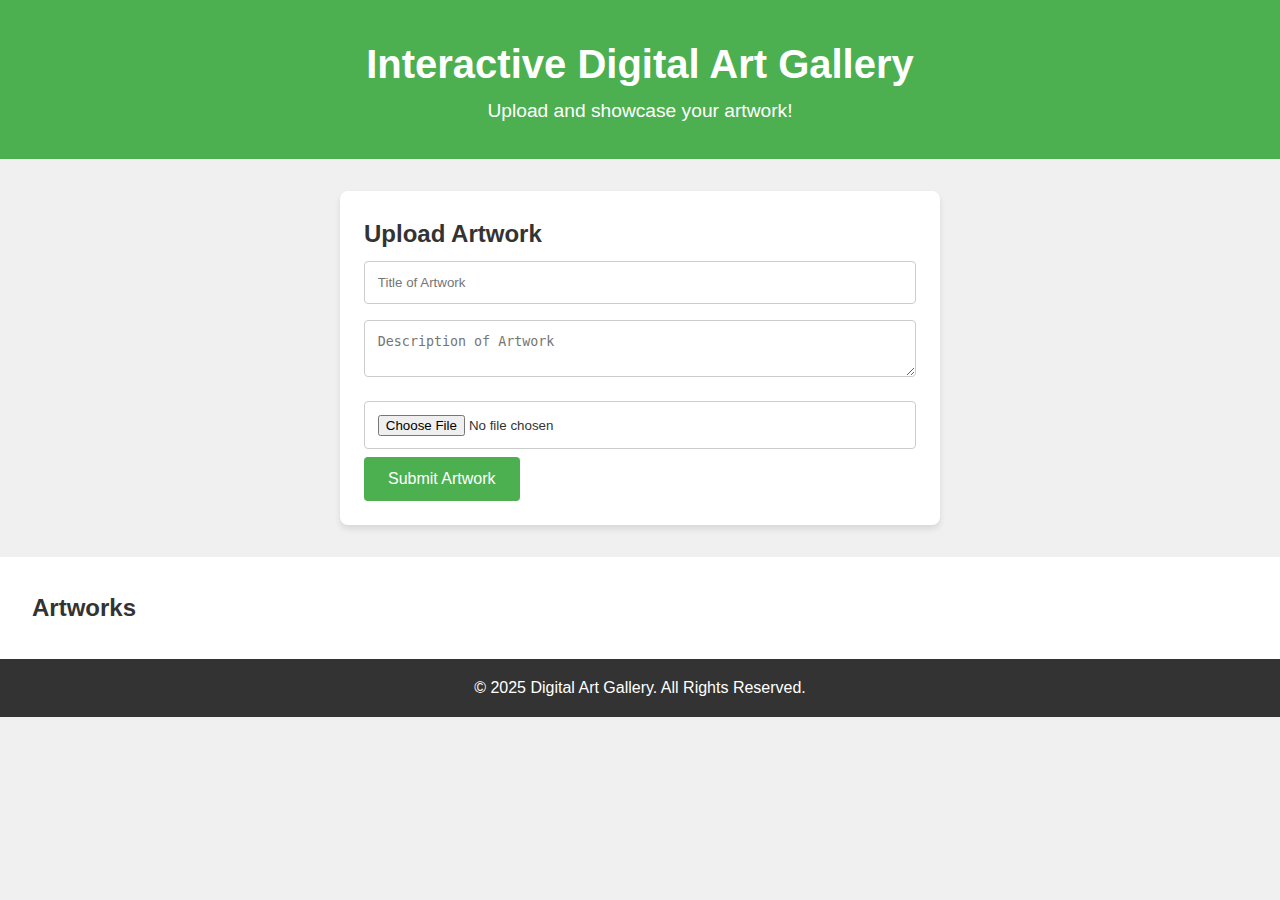
<file: index.html>
<!DOCTYPE html>
<html lang="en">
<head>
    <meta charset="UTF-8">
    <meta name="viewport" content="width=device-width, initial-scale=1.0">
    <title>Interactive Digital Art Gallery</title>
    <link rel="stylesheet" href="styles.css">
</head>
<body>
    <header>
        <h1>Interactive Digital Art Gallery</h1>
        <p>Upload and showcase your artwork!</p>
    </header>

    <main>
        <!-- Upload Form Section -->
        <section id="upload-form">
            <h2>Upload Artwork</h2>
            <form id="artwork-form">
                <input type="text" id="title" name="title" placeholder="Title of Artwork" required />
                <textarea id="description" name="description" placeholder="Description of Artwork" required></textarea>
                <input type="file" id="image" name="image" accept="image/*" required />
                <button type="submit">Submit Artwork</button>
            </form>
        </section>

        <!-- Gallery Display Section -->
        <section id="gallery">
            <h2>Artworks</h2>
            <div id="gallery-container" class="gallery-grid">
                <!-- Dynamically populated artworks will appear here -->
            </div>
        </section>
    </main>

    <footer>
        <p>&copy; 2025 Digital Art Gallery. All Rights Reserved.</p>
    </footer>

    <script src="script.js"></script>
</body>
</html>
</file>
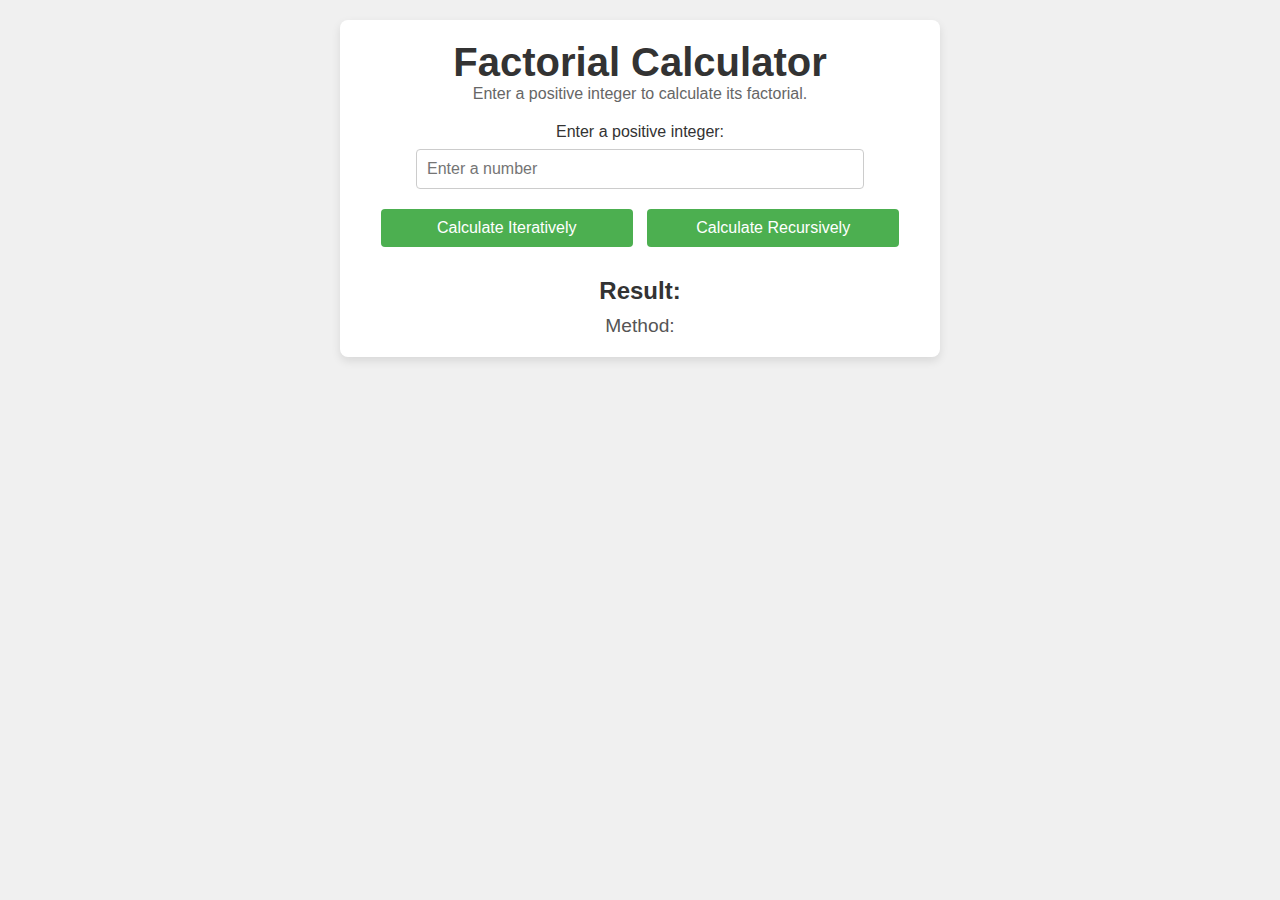
<file: factorial.html>
<!DOCTYPE html>
<html lang="en">
<head>
    <meta charset="UTF-8">
    <meta name="viewport" content="width=device-width, initial-scale=1.0">
    <title>Factorial Calculator</title>
    <link rel="stylesheet" href="styles1.css">
</head>
<body>
    <div class="container">
        <header>
            <h1>Factorial Calculator</h1>
            <p>Enter a positive integer to calculate its factorial.</p>
        </header>

        <div class="input-section">
            <label for="number">Enter a positive integer:</label>
            <input type="text" id="number" placeholder="Enter a number" />
            <button id="iterative-btn">Calculate Iteratively</button>
            <button id="recursive-btn">Calculate Recursively</button>
        </div>

        <div class="output-section">
            <p id="result">Result: </p>
            <p id="method">Method: </p>
        </div>
    </div>

    <script src="script1.js"></script>
</body>
</html>
</file>
<file: styles1.css>
/* Global Styles */
* {
    margin: 0;
    padding: 0;
    box-sizing: border-box;
}

body {
    font-family: Arial, sans-serif;
    background-color: #f0f0f0;
    color: #333;
    padding: 20px;
}

.container {
    width: 100%;
    max-width: 600px;
    margin: 0 auto;
    padding: 20px;
    background-color: white;
    border-radius: 8px;
    box-shadow: 0 4px 10px rgba(0, 0, 0, 0.1);
}

header {
    text-align: center;
    margin-bottom: 20px;
}

header h1 {
    font-size: 2.5rem;
    color: #333;
}

header p {
    font-size: 1rem;
    color: #666;
}

.input-section {
    margin-bottom: 20px;
    text-align: center;
}

.input-section label {
    display: block;
    font-size: 1rem;
    margin-bottom: 8px;
}

.input-section input {
    width: 80%;
    padding: 10px;
    font-size: 16px;
    border: 1px solid #ccc;
    border-radius: 4px;
    margin-bottom: 10px;
}

.input-section button {
    width: 45%;
    padding: 10px;
    font-size: 16px;
    margin: 10px 5px;
    background-color: #4CAF50;
    color: white;
    border: none;
    border-radius: 4px;
    cursor: pointer;
    transition: background-color 0.3s ease;
}

.input-section button:hover {
    background-color: #45a049;
}

.output-section {
    margin-top: 20px;
    text-align: center;
}

.output-section p {
    font-size: 1.2rem;
    margin-top: 10px;
}

.output-section #result {
    font-size: 1.5rem;
    font-weight: bold;
}

.output-section #method {
    color: #555;
}

.error {
    color: red;
    font-weight: bold;
    margin-top: 10px;
}
</file>
<file: styles.css>
/* General Reset */
* {
    margin: 0;
    padding: 0;
    box-sizing: border-box;
}

/* Basic Body Styling */
body {
    font-family: 'Arial', sans-serif;
    line-height: 1.6;
    background-color: #f0f0f0;
    color: #333;
}

header {
    background-color: #4CAF50;
    color: white;
    text-align: center;
    padding: 2rem;
}

header h1 {
    font-size: 2.5rem;
}

header p {
    font-size: 1.2rem;
}

/* Upload Form Styling */
#upload-form {
    background-color: #fff;
    padding: 1.5rem;
    margin: 2rem auto;
    max-width: 600px;
    border-radius: 8px;
    box-shadow: 0 4px 6px rgba(0, 0, 0, 0.1);
}

#upload-form input, #upload-form textarea {
    width: 100%;
    padding: 0.8rem;
    margin: 0.5rem 0;
    border: 1px solid #ccc;
    border-radius: 4px;
}

button {
    background-color: #4CAF50;
    color: white;
    border: none;
    padding: 0.8rem 1.5rem;
    font-size: 1rem;
    cursor: pointer;
    border-radius: 4px;
}

button:hover {
    background-color: #45a049;
}

/* Gallery Display */
#gallery {
    padding: 2rem;
    background-color: #fff;
}

.gallery-grid {
    display: grid;
    grid-template-columns: repeat(auto-fill, minmax(250px, 1fr));
    gap: 1rem;
}

.artwork-item {
    background-color: #f9f9f9;
    padding: 1rem;
    border-radius: 8px;
    box-shadow: 0 4px 6px rgba(0, 0, 0, 0.1);
    text-align: center;
}

.artwork-item img {
    max-width: 100%;
    border-radius: 8px;
}

footer {
    text-align: center;
    padding: 1rem;
    background-color: #333;
    color: white;
}
</file>
